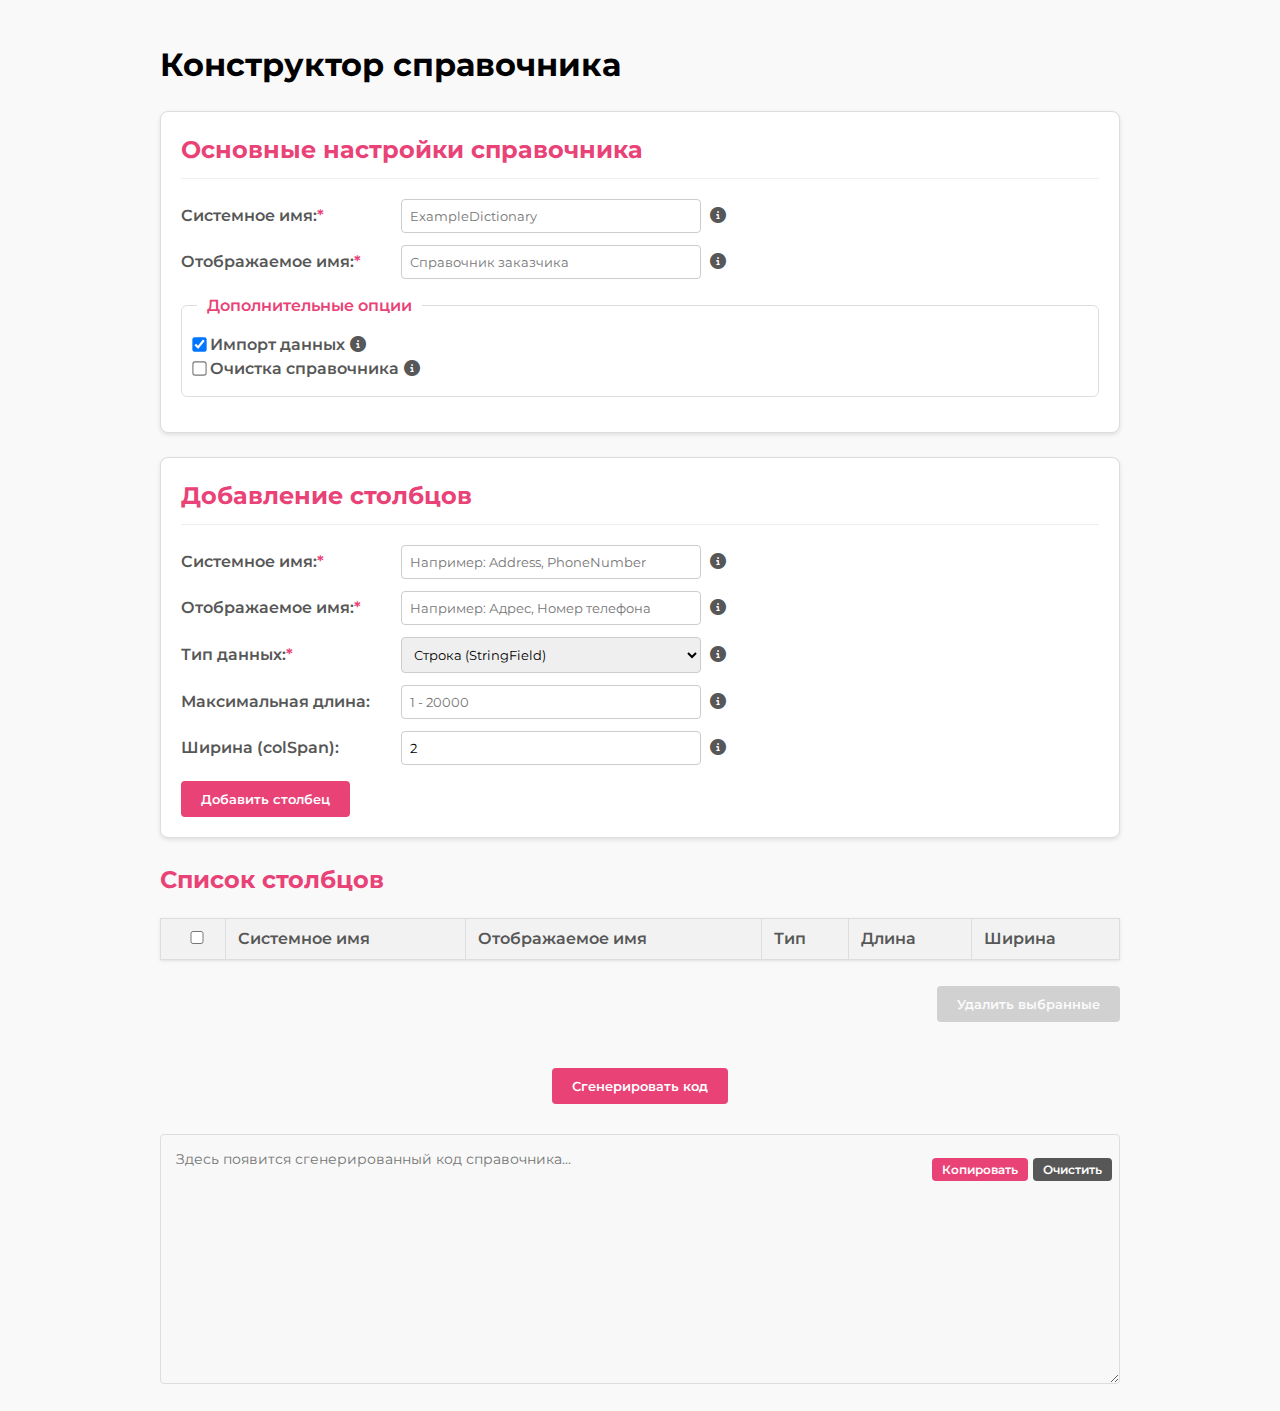
<file: index.html>
<!DOCTYPE html>
<html lang="ru">
<head>
  <meta charset="UTF-8">
  <title>Конструктор справочника</title>
  <link href="https://fonts.googleapis.com/css2?family=Montserrat:wght@400;500;600;700&display=swap" rel="stylesheet">
  <link href="https://cdnjs.cloudflare.com/ajax/libs/font-awesome/6.4.0/css/all.min.css" rel="stylesheet">
  <link href="css/style.css" rel="stylesheet">
</head>
<body>
  <h1 style="color: #000000;">Конструктор справочника</h1>

  <div class="notification" id="notification">
    <i class="fas fa-check-circle notification-icon"></i>
    <span></span>
  </div>
  <div class="notification" id="copyNotification">
    <i class="fas fa-check-circle notification-icon"></i>
    <span>Текст скопирован</span>
  </div>
  <div class="notification error" id="errorNotification">
    <i class="fas fa-exclamation-circle notification-icon"></i>
    <span id="errorMessage"></span>
  </div>

  <!-- Модальное окно подтверждения -->
  <div class="modal-overlay" id="confirmModal">
    <div class="modal">
      <h3 class="modal-title">Подтверждение</h3>
      <p>Вы уверены, что хотите удалить выбранные столбцы?</p>
      <div class="modal-buttons">
        <button class="modal-btn modal-btn-secondary" id="cancelDelete">Отмена</button>
        <button class="modal-btn modal-btn-primary" id="confirmDelete">Удалить</button>
      </div>
    </div>
  </div>

  <div class="form-section">
    <h2>Основные настройки справочника</h2>
    <div class="grid">
      <label for="dictName" class="required">Системное имя:</label>
      <div>
        <input type="text" id="dictName" maxlength="300" placeholder="ExampleDictionary" />
        <span class="tooltip"><i class="fa-solid fa-circle-info"></i><span class="tooltiptext">Должно начинаться с буквы, содержать только латиницу, цифры и подчёркивания. Например: UserData, Report_2023</span></span>
      </div>

      <label for="dictDisplayName" class="required">Отображаемое имя:</label>
      <div>
        <input type="text" id="dictDisplayName" maxlength="300" placeholder="Справочник заказчика" />
        <span class="tooltip"><i class="fa-solid fa-circle-info"></i><span class="tooltiptext">Название, которое будут видеть пользователи в системе. Может содержать любые символы.</span></span>
      </div>
    </div>

    <fieldset>
      <legend style="color: #E94277;">Дополнительные опции</legend>
      <div class="options-vertical">
        <label><input type="checkbox" id="withImport" checked> <span>Импорт данных</span> <span class="tooltip"><i class="fa-solid fa-circle-info"></i><span class="tooltiptext">Добавляет возможность импорта данных в справочник из Excel файлов</span></span></label>
        <label><input type="checkbox" id="withClear"> <span>Очистка справочника</span> <span class="tooltip"><i class="fa-solid fa-circle-info"></i><span class="tooltiptext">Добавляет возможность полной очистки данных справочника</span></span></label>
      </div>
    </fieldset>
  </div>

  <div class="form-section">
    <h2>Добавление столбцов</h2>
    <div class="grid">
      <label for="name" class="required">Системное имя:</label>
      <div>
        <input type="text" id="name" maxlength="300" placeholder="Например: Address, PhoneNumber" />
        <span class="tooltip"><i class="fa-solid fa-circle-info"></i><span class="tooltiptext">Имя поля в коде. Только латиница, цифры и подчёркивания. Например: FullName, BirthDate</span></span>
      </div>

      <label for="displayName" class="required">Отображаемое имя:</label>
      <div>
        <input type="text" id="displayName" maxlength="300" placeholder="Например: Адрес, Номер телефона" />
        <span class="tooltip"><i class="fa-solid fa-circle-info"></i><span class="tooltiptext">Название столбца, которое увидят пользователи</span></span>
      </div>

      <label for="type" class="required">Тип данных:</label>
      <div>
        <select id="type">
          <option value="StringField">Строка (StringField)</option>
          <option value="TextField">Текст (TextField)</option>
          <option value="DateField">Дата (DateField)</option>
          <option value="DatetimeField">Дата и время (DatetimeField)</option>
          <option value="BoolField">Логическое (BoolField)</option>
          <option value="IntField">Целое число (IntField)</option>
          <option value="DecimalField">Число (DecimalField)</option>
        </select>
        <span class="tooltip"><i class="fa-solid fa-circle-info"></i><span class="tooltiptext">Тип данных для столбца. Выберите соответствующий типу хранимых данных</span></span>
      </div>

      <label for="length">Максимальная длина:</label>
      <div>
        <input type="number" id="length" placeholder="1 - 20000" />
        <span class="tooltip"><i class="fa-solid fa-circle-info"></i><span class="tooltiptext">Максимальное количество символов для строковых полей</span></span>
      </div>

      <label for="colSpan">Ширина (colSpan):</label>
      <div>
        <input type="number" id="colSpan" value="2" min="1" max="12" placeholder="1 - 12"/>
        <span class="tooltip"><i class="fa-solid fa-circle-info"></i><span class="tooltiptext">Ширина столбца в интерфейсе (1-12, где 12 - полная ширина)</span></span>
      </div>
    </div>
    <button id="add-column-btn">Добавить столбец</button>
  </div>

  <h2 style="color: #E94277;">Список столбцов</h2>
  <table id="columns-table">
    <thead>
      <tr>
        <th class="checkbox-col"><input type="checkbox" id="select-all" class="select-all-checkbox"></th>
        <th>Системное имя</th>
        <th>Отображаемое имя</th>
        <th>Тип</th>
        <th>Длина</th>
        <th>Ширина</th>
      </tr>
    </thead>
    <tbody></tbody>
  </table>

  <div class="actions-under-table">
    <button id="delete-columns-btn" disabled>Удалить выбранные</button>
  </div>

  <div class="centered-button">
    <button onclick="generateCode()">Сгенерировать код</button>
  </div>

  <div class="code-output-block">
    <textarea id="code-output" readonly placeholder="Здесь появится сгенерированный код справочника..."></textarea>
    <div class="code-actions">
      <button class="copy-btn" id="copy-btn">Копировать</button>
      <button class="clear-btn" onclick="document.getElementById('code-output').value=''">Очистить</button>
    </div>
  </div>
  <script src="js/script.js"></script>
</body>
</html>
</file>
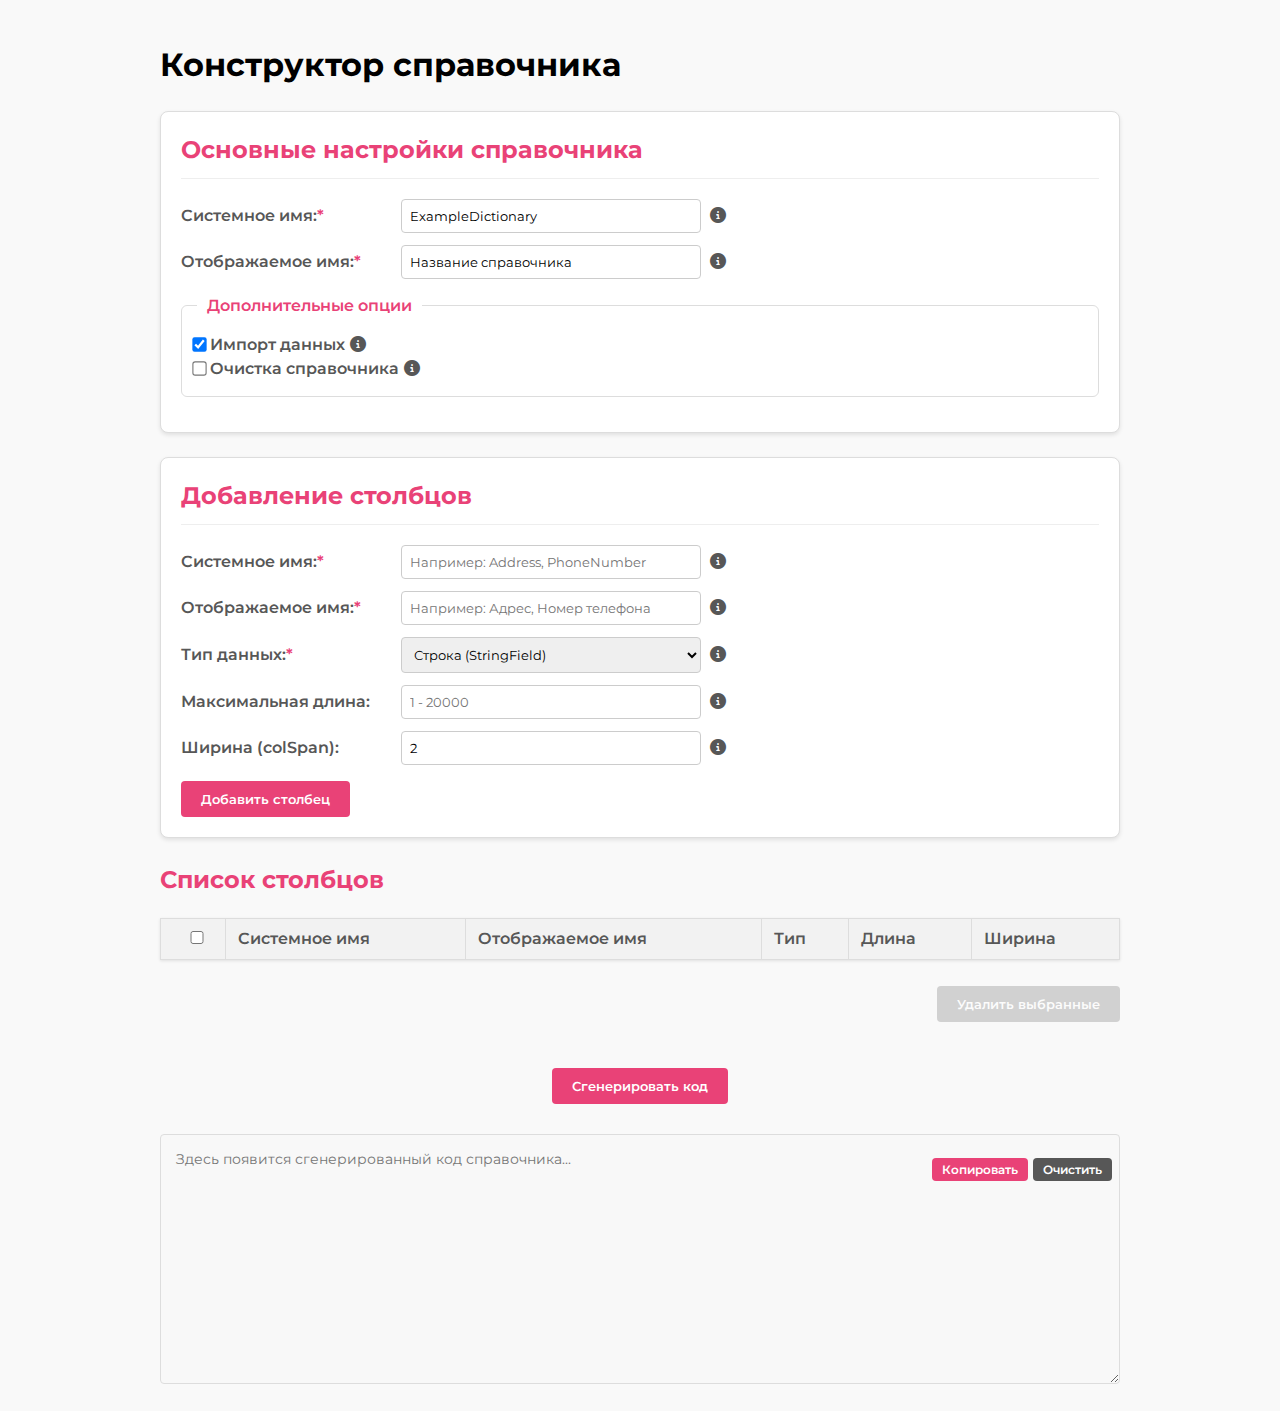
<file: v0.11.html>
<!DOCTYPE html>
<html lang="ru">
<head>
  <meta charset="UTF-8">
  <title>Конструктор справочника</title>
  <link href="https://fonts.googleapis.com/css2?family=Montserrat:wght@400;500;600;700&display=swap" rel="stylesheet">
  <link href="https://cdnjs.cloudflare.com/ajax/libs/font-awesome/6.4.0/css/all.min.css" rel="stylesheet">
  <style>
    body {
      font-family: 'Montserrat', sans-serif;
      padding: 20px;
      max-width: 960px;
      margin: auto;
      background-color: #f9f9f9;
      line-height: 1.5;
      color: #575757;
    }

    .form-section {
      border: 1px solid #ddd;
      padding: 20px;
      margin-bottom: 24px;
      border-radius: 8px;
      background: white;
      box-shadow: 0 2px 4px rgba(0,0,0,0.1);
    }

    .form-section h2 {
      margin-top: 0;
      color: #E94277;
      border-bottom: 1px solid #eee;
      padding-bottom: 10px;
    }

    .grid {
      display: grid;
      grid-template-columns: 200px 1fr;
      gap: 12px 20px;
      align-items: center;
    }

    label {
      font-weight: 600;
      white-space: nowrap;
      display: flex;
      align-items: center;
    }

    input, select {
      padding: 8px;
      width: 100%;
      box-sizing: border-box;
      max-width: 300px;
      border: 1px solid #ccc;
      border-radius: 4px;
      font-family: 'Montserrat', sans-serif;
      transition: border-color 0.3s;
    }

    input.error, select.error {
      border-color: #BA0000;
    }

    input:disabled {
      background-color: #f0f0f0;
      color: #999;
      cursor: not-allowed;
    }

    .options-group {
      background: #f5f5f5;
      padding: 15px;
      border-radius: 6px;
      margin-top: 10px;
    }

    .options-group legend {
      font-weight: 600;
      padding: 0 8px;
      color: #575757;
    }

    .options-vertical {
      padding: 0;
      margin: 0;
    }

    .options-vertical label {
      display: flex;
      align-items: center;
      margin: 0;
      padding: 0;
      gap: 0;
    }

    .options-vertical input[type="checkbox"] {
      margin: 0;
      padding: 0;
      width: auto;
      height: auto;
      position: relative;
      left: -4px;
      transform: scale(1.1);
    }

    .options-vertical label > span:first-of-type {
      margin-left: 0;
      padding-left: 0;
    }

    button {
      margin-top: 16px;
      padding: 10px 20px;
      cursor: pointer;
      background: #E94277;
      color: white;
      border: none;
      border-radius: 4px;
      font-weight: 600;
      transition: background 0.2s;
      font-family: 'Montserrat', sans-serif;
    }

    button:hover {
      background: #7a1f60;
    }

    button:disabled {
      opacity: 0.5;
      cursor: not-allowed;
      background: #aaa;
    }

    table {
      border-collapse: collapse;
      margin-top: 20px;
      width: 100%;
      background: white;
      box-shadow: 0 1px 3px rgba(0,0,0,0.1);
    }

    th, td {
      border: 1px solid #ddd;
      padding: 8px 12px;
      text-align: left;
    }

    th {
      background: #f2f2f2;
      font-weight: 600;
    }

    .checkbox-col {
      text-align: center;
      width: 40px;
    }

    .actions-under-table {
      margin-top: 10px;
      display: flex;
      justify-content: flex-end;
    }

    .centered-button {
      display: flex;
      justify-content: center;
      margin: 30px 0;
    }

    .code-output-block {
      position: relative;
      margin-top: 20px;
    }

    .code-actions {
      position: absolute;
      right: 0;
      top: 0;
      margin: 8px;
      display: flex;
      gap: 5px;
    }

    .copy-btn, .clear-btn {
      padding: 4px 10px;
      font-size: 12px;
      color: white;
      border: none;
      border-radius: 4px;
      font-family: 'Montserrat', sans-serif;
      cursor: pointer;
    }

    .copy-btn {
      background: #E94277;
    }

    .copy-btn:hover {
      background: #7a1f60;
    }

    .clear-btn {
      background: #575757;
    }

    .clear-btn:hover {
      background: #3d3d3d;
    }

    textarea {
      width: 100%;
      height: 250px;
      margin-top: 0;
      box-sizing: border-box;
      padding: 15px;
      border: 1px solid #ddd;
      border-radius: 4px;
      font-family: monospace;
      font-size: 14px;
      line-height: 1.4;
      background: #f8f8f8;
      font-family: 'Montserrat', sans-serif;
    }

    .tooltip {
      position: relative;
      display: inline-block;
      margin-left: 5px;
      cursor: help;
    }

    .tooltip .fa-circle-info {
      color: #575757;
      font-size: 16px;
      transition: color 0.2s;
    }

    .tooltip:hover .fa-circle-info {
      color: #333;
    }

    .tooltip .tooltiptext {
      visibility: hidden;
      width: 200px;
      background-color: #333;
      color: #fff;
      text-align: center;
      border-radius: 6px;
      padding: 8px;
      position: absolute;
      z-index: 1;
      bottom: 125%;
      left: 50%;
      transform: translateX(-50%);
      opacity: 0;
      transition: opacity 0.3s;
      font-size: 13px;
      font-weight: normal;
      white-space: normal;
      font-family: 'Montserrat', sans-serif;
    }

    .tooltip:hover .tooltiptext {
      visibility: visible;
      opacity: 1;
    }

    fieldset {
      border: 1px solid #ddd;
      border-radius: 6px;
      padding: 15px;
      margin: 15px 0;
      display: block;
    }

    legend {
      padding: 0 10px;
      font-weight: 600;
      color: #575757;
    }

    .required:after {
      content: " *";
      color: #E94277;
    }

    /* Стили для уведомлений */
    .notification {
      position: fixed;
      top: 20px;
      left: 50%;
      transform: translateX(-50%);
      background-color: #E94277;
      color: white;
      padding: 12px 24px;
      border-radius: 4px;
      box-shadow: 0 2px 10px rgba(0,0,0,0.2);
      z-index: 1000;
      opacity: 0;
      transition: opacity 0.3s ease-in-out;
      font-weight: 500;
      display: flex;
      align-items: flex-start; /* Изменено с center на flex-start */
      gap: 10px;
      white-space: pre-line;
      max-width: 80%;
      text-align: left;
    }

    .notification.error {
      background-color: #575757;
      align-items: flex-start; /* Добавлено для ошибок */
    }

    .notification-icon {
      font-size: 16px;
      margin-top: 2px; /* Добавлено для выравнивания иконки */
	  margin-left: -10px;
      flex-shrink: 0; /* Запрещаем сжатие иконки */
    }
    
    .notification span {
      display: inline-block;
      text-align: left;
    }
	
    .notification.show {
      opacity: 1;
    }

    /* Стиль для чекбокса "выбрать все" */
    .select-all-checkbox {
      margin-right: 5px;
    }

    /* Модальное окно подтверждения */
    .modal-overlay {
      position: fixed;
      top: 0;
      left: 0;
      right: 0;
      bottom: 0;
      background-color: rgba(0,0,0,0.5);
      display: flex;
      justify-content: center;
      align-items: center;
      z-index: 1001;
      opacity: 0;
      visibility: hidden;
      transition: all 0.3s;
    }

    .modal-overlay.show {
      opacity: 1;
      visibility: visible;
    }

    .modal {
      background-color: white;
      padding: 20px;
      border-radius: 8px;
      box-shadow: 0 4px 20px rgba(0,0,0,0.2);
      max-width: 400px;
      width: 100%;
    }

    .modal-title {
      margin-top: 0;
      color: #E94277;
    }

    .modal-buttons {
      display: flex;
      justify-content: flex-end;
      gap: 10px;
      margin-top: 20px;
    }

    .modal-btn {
      padding: 8px 16px;
      border: none;
      border-radius: 4px;
      cursor: pointer;
      font-family: 'Montserrat', sans-serif;
      font-weight: 600;
    }

    .modal-btn-primary {
      background-color: #E94277;
      color: white;
    }

    .modal-btn-secondary {
      background-color: #575757;
      color: white;
    }
  </style>
</head>
<body>
  <h1 style="color: #000000;">Конструктор справочника</h1>

  <div class="notification" id="notification">
    <i class="fas fa-check-circle notification-icon"></i>
    <span></span>
  </div>
  <div class="notification" id="copyNotification">
    <i class="fas fa-check-circle notification-icon"></i>
    <span>Текст скопирован</span>
  </div>
  <div class="notification error" id="errorNotification">
    <i class="fas fa-exclamation-circle notification-icon"></i>
    <span id="errorMessage"></span>
  </div>

  <!-- Модальное окно подтверждения -->
  <div class="modal-overlay" id="confirmModal">
    <div class="modal">
      <h3 class="modal-title">Подтверждение</h3>
      <p>Вы уверены, что хотите удалить выбранные столбцы?</p>
      <div class="modal-buttons">
        <button class="modal-btn modal-btn-secondary" id="cancelDelete">Отмена</button>
        <button class="modal-btn modal-btn-primary" id="confirmDelete">Удалить</button>
      </div>
    </div>
  </div>

  <div class="form-section">
    <h2>Основные настройки справочника</h2>
    <div class="grid">
      <label for="dictName" class="required">Системное имя:</label>
      <div>
        <input type="text" id="dictName" value="ExampleDictionary" maxlength="300" />
        <span class="tooltip"><i class="fa-solid fa-circle-info"></i><span class="tooltiptext">Должно начинаться с буквы, содержать только латиницу, цифры и подчёркивания. Например: UserData, Report_2023</span></span>
      </div>

      <label for="dictDisplayName" class="required">Отображаемое имя:</label>
      <div>
        <input type="text" id="dictDisplayName" value="Название справочника" maxlength="300" />
        <span class="tooltip"><i class="fa-solid fa-circle-info"></i><span class="tooltiptext">Название, которое будут видеть пользователи в системе. Может содержать любые символы.</span></span>
      </div>
    </div>

    <fieldset>
      <legend style="color: #E94277;">Дополнительные опции</legend>
      <div class="options-vertical">
        <label><input type="checkbox" id="withImport" checked> <span>Импорт данных</span> <span class="tooltip"><i class="fa-solid fa-circle-info"></i><span class="tooltiptext">Добавляет возможность импорта данных в справочник из Excel файлов</span></span></label>
        <label><input type="checkbox" id="withClear"> <span>Очистка справочника</span> <span class="tooltip"><i class="fa-solid fa-circle-info"></i><span class="tooltiptext">Добавляет возможность полной очистки данных справочника</span></span></label>
      </div>
    </fieldset>
  </div>

  <div class="form-section">
    <h2>Добавление столбцов</h2>
    <div class="grid">
      <label for="name" class="required">Системное имя:</label>
      <div>
        <input type="text" id="name" maxlength="300" placeholder="Например: Address, PhoneNumber" />
        <span class="tooltip"><i class="fa-solid fa-circle-info"></i><span class="tooltiptext">Имя поля в коде. Только латиница, цифры и подчёркивания. Например: FullName, BirthDate</span></span>
      </div>

      <label for="displayName" class="required">Отображаемое имя:</label>
      <div>
        <input type="text" id="displayName" maxlength="300" placeholder="Например: Адрес, Номер телефона" />
        <span class="tooltip"><i class="fa-solid fa-circle-info"></i><span class="tooltiptext">Название столбца, которое увидят пользователи</span></span>
      </div>

      <label for="type" class="required">Тип данных:</label>
      <div>
        <select id="type">
          <option value="StringField">Строка (StringField)</option>
          <option value="TextField">Текст (TextField)</option>
          <option value="DateField">Дата (DateField)</option>
          <option value="DatetimeField">Дата и время (DatetimeField)</option>
          <option value="BoolField">Логическое (BoolField)</option>
          <option value="IntField">Целое число (IntField)</option>
          <option value="DecimalField">Число (DecimalField)</option>
        </select>
        <span class="tooltip"><i class="fa-solid fa-circle-info"></i><span class="tooltiptext">Тип данных для столбца. Выберите соответствующий типу хранимых данных</span></span>
      </div>

      <label for="length">Максимальная длина:</label>
      <div>
        <input type="number" id="length" placeholder="1 - 20000" />
        <span class="tooltip"><i class="fa-solid fa-circle-info"></i><span class="tooltiptext">Максимальное количество символов для строковых полей</span></span>
      </div>

      <label for="colSpan">Ширина (colSpan):</label>
      <div>
        <input type="number" id="colSpan" value="2" min="1" max="12" placeholder="1 - 12"/>
        <span class="tooltip"><i class="fa-solid fa-circle-info"></i><span class="tooltiptext">Ширина столбца в интерфейсе (1-12, где 12 - полная ширина)</span></span>
      </div>
    </div>
    <button id="add-column-btn">Добавить столбец</button>
  </div>

  <h2 style="color: #E94277;">Список столбцов</h2>
  <table id="columns-table">
    <thead>
      <tr>
        <th class="checkbox-col"><input type="checkbox" id="select-all" class="select-all-checkbox"></th>
        <th>Системное имя</th>
        <th>Отображаемое имя</th>
        <th>Тип</th>
        <th>Длина</th>
        <th>Ширина</th>
      </tr>
    </thead>
    <tbody></tbody>
  </table>

  <div class="actions-under-table">
    <button id="delete-columns-btn" disabled>Удалить выбранные</button>
  </div>

  <div class="centered-button">
    <button onclick="generateCode()">Сгенерировать код</button>
  </div>

  <div class="code-output-block">
    <textarea id="code-output" readonly placeholder="Здесь появится сгенерированный код справочника..."></textarea>
    <div class="code-actions">
      <button class="copy-btn" id="copy-btn">Копировать</button>
      <button class="clear-btn" onclick="document.getElementById('code-output').value=''">Очистить</button>
    </div>
  </div>

  <script>
    const columns = [];

    const typeLabels = {
      StringField: "Строка",
      TextField: "Текст",
      DateField: "Дата",
      DatetimeField: "Дата и время",
      BoolField: "Логическое",
      IntField: "Целое число",
      DecimalField: "Число"
    };

    // Обработчик изменения типа данных
    document.getElementById("type").addEventListener("change", function() {
      const lengthField = document.getElementById("length");
      if (this.value === "StringField") {
        lengthField.disabled = false;
        lengthField.placeholder = "1 - 20000";
      } else {
        lengthField.disabled = true;
        lengthField.value = "";
        lengthField.placeholder = "Только для типа Строка (StringField)";
      }
    });

    // Функция для показа уведомления
    function showNotification(elementId, message = '', duration = 3500) {
      const notification = document.getElementById(elementId);
      
      // Скрываем все уведомления перед показом нового
      document.querySelectorAll('.notification.show').forEach(el => {
        el.classList.remove('show');
      });
      
      if (elementId === 'errorNotification') {
        const errorMessageElement = document.getElementById('errorMessage');
        errorMessageElement.innerHTML = message.replace(/\n/g, '<br>');
        
        if (message.includes("Системное имя должно:") || message.includes("Системное имя справочника должно:")) {
          duration = 5000;
        }
      } else if (message) {
        // Для других уведомлений устанавливаем текст, если он передан
        notification.querySelector('span').textContent = message;
      }
      
      notification.classList.add('show');
      setTimeout(() => {
        notification.classList.remove('show');
      }, duration);
    }

    // Функция для сброса ошибок валидации
    function resetValidationErrors() {
      document.querySelectorAll('input.error, select.error').forEach(el => {
        el.classList.remove('error');
      });
    }

    // Обработчик для кнопки "Добавить столбец"
    document.getElementById("add-column-btn").addEventListener("click", function() {
      const success = addColumn();
      if (success) {
        showNotification('notification', 'Столбец добавлен');
      }
    });

    // Обработчик для кнопки "Копировать"
    document.getElementById("copy-btn").addEventListener("click", function() {
      const codeOutput = document.getElementById("code-output");
      codeOutput.select();
      document.execCommand('copy');
      showNotification('copyNotification', 'Текст скопирован в буфер обмена');
    });

    // Обработчик для "Выбрать все"
    document.getElementById("select-all").addEventListener("change", function() {
      const checkboxes = document.querySelectorAll('#columns-table tbody input[type="checkbox"]');
      checkboxes.forEach(checkbox => {
        checkbox.checked = this.checked;
      });
      updateDeleteButtonState();
    });

    // Обработчики для модального окна подтверждения
    document.getElementById("delete-columns-btn").addEventListener("click", function() {
      document.getElementById("confirmModal").classList.add("show");
    });

    document.getElementById("cancelDelete").addEventListener("click", function() {
      document.getElementById("confirmModal").classList.remove("show");
    });

    document.getElementById("confirmDelete").addEventListener("click", function() {
      document.getElementById("confirmModal").classList.remove("show");
      deleteSelectedColumns();
    });

    function isValidSystemName(name) {
      return /^[a-zA-Z][a-zA-Z0-9_]*$/.test(name) && !/^\d+$/.test(name) && !name.includes(" ");
    }

    function addColumn() {
      resetValidationErrors();
      
      const name = document.getElementById("name").value.trim();
      const displayName = document.getElementById("displayName").value.trim();
      const type = document.getElementById("type").value;
      const length = document.getElementById("length").value;
      const colSpan = parseInt(document.getElementById("colSpan").value);

      let hasError = false;

      if (!name) {
        document.getElementById("name").classList.add('error');
        hasError = true;
      }

      if (!displayName) {
        document.getElementById("displayName").classList.add('error');
        hasError = true;
      }

      if (!type) {
        document.getElementById("type").classList.add('error');
        hasError = true;
      }

      if (hasError) {
        showNotification('errorNotification', 'Заполните все обязательные поля (помечены *)');
        return false;
      }

      if (!isValidSystemName(name)) {
        document.getElementById("name").classList.add('error');
        showNotification('errorNotification', 'Системное имя должно:\n• Начинаться с буквы\n• Содержать только латиницу, цифры и подчёркивания\n• Не быть числом\n• Не содержать пробелы');
        return false;
      }

      if (columns.some(col => col.name === name)) {
        document.getElementById("name").classList.add('error');
        showNotification('errorNotification', 'Системное имя столбца должно быть уникальным');
        return false;
      }

      if (type === "StringField" && (isNaN(length) || length <= 0 || length > 20000)) {
        document.getElementById("length").classList.add('error');
        showNotification('errorNotification', 'Для StringField длина должна быть от 1 до 20000 символов');
        return false;
      }

      if (isNaN(colSpan) || colSpan <= 0 || colSpan > 12) {
        document.getElementById("colSpan").classList.add('error');
        showNotification('errorNotification', 'Ширина (colSpan) должна быть числом от 1 до 12');
        return false;
      }

      if (name.length > 300 || displayName.length > 300) {
        showNotification('errorNotification', 'Слишком длинное имя — максимум 300 символов');
        return false;
      }

      columns.push({ 
        name, 
        displayName, 
        type, 
        length: type === "StringField" ? parseInt(length) : null, 
        colSpan 
      });
      renderColumns();

      document.getElementById("name").value = "";
      document.getElementById("displayName").value = "";
      document.getElementById("length").value = "";
      
      return true;
    }

    function renderColumns() {
      const tbody = document.querySelector("#columns-table tbody");
      tbody.innerHTML = "";
      columns.forEach((col, index) => {
        const row = document.createElement("tr");
        row.innerHTML = `
          <td class="checkbox-col"><input type="checkbox" data-index="${index}" onchange="updateDeleteButtonState()"></td>
          <td>${col.name}</td>
          <td>${col.displayName}</td>
          <td>${typeLabels[col.type]} (${col.type})</td>
          <td style="padding-left: 8.5px; text-align: center">${col.type === "StringField" ? col.length : "—"}</td>
          <td>${col.colSpan}</td>
        `;
        tbody.appendChild(row);
      });

      updateDeleteButtonState();
    }

    function updateDeleteButtonState() {
      const checkboxes = document.querySelectorAll('#columns-table tbody input[type="checkbox"]');
      const anyChecked = Array.from(checkboxes).some(cb => cb.checked);
      document.getElementById("delete-columns-btn").disabled = !anyChecked;
      
      // Обновляем состояние "Выбрать все"
      const selectAll = document.getElementById("select-all");
      selectAll.checked = checkboxes.length > 0 && Array.from(checkboxes).every(cb => cb.checked);
    }

    function deleteSelectedColumns() {
      const checkboxes = document.querySelectorAll('#columns-table tbody input[type="checkbox"]');
      const toDelete = Array.from(checkboxes)
        .filter(cb => cb.checked)
        .map(cb => parseInt(cb.dataset.index));

      if (toDelete.length === 0) return;

      for (let i = toDelete.length - 1; i >= 0; i--) {
        columns.splice(toDelete[i], 1);
      }
      renderColumns();
      document.getElementById("select-all").checked = false;
      showNotification('notification', 'Выбранные столбцы удалены');
    }

    function generateCode() {
      resetValidationErrors();
      
      const dictName = document.getElementById("dictName").value.trim();
      const dictDisplayName = document.getElementById("dictDisplayName").value.trim();

      if (!dictName) {
        document.getElementById("dictName").classList.add('error');
        showNotification('errorNotification', 'Введите системное имя справочника');
        return;
      }

      if (!dictDisplayName) {
        document.getElementById("dictDisplayName").classList.add('error');
        showNotification('errorNotification', 'Введите отображаемое имя справочника');
        return;
      }

      if (!isValidSystemName(dictName)) {
        document.getElementById("dictName").classList.add('error');
        showNotification('errorNotification', 'Системное имя справочника должно:\n• Начинаться с буквы\n• Содержать только латиницу, цифры и подчёркивания\n• Не быть числом\n• Не содержать пробелы');
        return;
      }

      if (dictName.length > 300 || dictDisplayName.length > 300) {
        showNotification('errorNotification', 'Слишком длинное имя справочника — максимум 300 символов');
        return;
      }

      if (columns.length === 0) {
        showNotification('errorNotification', 'Добавьте хотя бы один столбец');
        return;
      }

      const imports = new Set(['import org.zenframework.z8.base.table.Table;']);
      const withImport = document.getElementById("withImport").checked;
      const withClear = document.getElementById("withClear").checked;

      if (withImport) imports.add('import pro.doczilla.dictionary.importFile.CsvDictionaryImportAction;');
      if (withClear) imports.add('import pro.doczilla.dictionary.action.ClearAction;');

      const fieldsCode = columns.map(col => {
        imports.add(`import org.zenframework.z8.base.table.value.${col.type};`);
        let fieldCode = `
[name "${col.name}"]
[displayName "${col.displayName}"]
public ${col.type} ${col.name};`;
        
        // Добавляем длину только для StringField
        if (col.type === "StringField") {
          fieldCode += `
${col.name}.length = ${col.length};`;
        }
        
        fieldCode += `
${col.name}.colSpan = ${col.colSpan};`;
        
        return fieldCode;
      });

      const fieldNames = columns.map(c => c.name).join(', ');

      const actionsBlock = (() => {
        const actions = [];
        if (withClear) actions.push('clearAction');
        if (withImport) actions.push('importAction');
        if (actions.length === 0) return '';
        return `
${withImport ? 'CsvDictionaryImportAction importAction;' : ''}
${withClear ? 'ClearAction clearAction;' : ''}
actions = {${actions.join(', ')}};`;
      })();

      const result = `
${[...imports].sort().join('\n')}

[generatable]
[dictionary]
[request true]
[name "${dictName}"]
[displayName "${dictDisplayName}"]
public class ${dictName} extends Table {

${fieldsCode.join('\n\n')}

columns = {${fieldNames}};
controls = {${fieldNames}};${actionsBlock ? '\n' + actionsBlock : ''}
}
`;

      document.getElementById("code-output").value = result.trim();
      showNotification('notification', 'Код успешно сгенерирован');
    }

    // Инициализация при загрузке
    document.addEventListener("DOMContentLoaded", function() {
      const typeSelect = document.getElementById("type");
      const lengthField = document.getElementById("length");
      
      if (typeSelect.value !== "StringField") {
        lengthField.disabled = true;
        lengthField.placeholder = "Только для StringField";
      }
    });
  </script>
</body>
</html>
</file>
<file: css/style.css>
body {
    font-family: 'Montserrat', sans-serif;
    padding: 20px;
    max-width: 960px;
    margin: auto;
    background-color: #f9f9f9;
    line-height: 1.5;
    color: #575757;
  }

  .form-section {
    border: 1px solid #ddd;
    padding: 20px;
    margin-bottom: 24px;
    border-radius: 8px;
    background: white;
    box-shadow: 0 2px 4px rgba(0,0,0,0.1);
  }

  .form-section h2 {
    margin-top: 0;
    color: #E94277;
    border-bottom: 1px solid #eee;
    padding-bottom: 10px;
  }

  .grid {
    display: grid;
    grid-template-columns: 200px 1fr;
    gap: 12px 20px;
    align-items: center;
  }

  label {
    font-weight: 600;
    white-space: nowrap;
    display: flex;
    align-items: center;
  }

  input, select {
    padding: 8px;
    width: 100%;
    box-sizing: border-box;
    max-width: 300px;
    border: 1px solid #ccc;
    border-radius: 4px;
    font-family: 'Montserrat', sans-serif;
    transition: border-color 0.3s;
  }

  input.error, select.error {
    border-color: #BA0000;
  }

  input:disabled {
    background-color: #f0f0f0;
    color: #999;
    cursor: not-allowed;
  }

  .options-group {
    background: #f5f5f5;
    padding: 15px;
    border-radius: 6px;
    margin-top: 10px;
  }

  .options-group legend {
    font-weight: 600;
    padding: 0 8px;
    color: #575757;
  }

  .options-vertical {
    padding: 0;
    margin: 0;
  }

  .options-vertical label {
    display: flex;
    align-items: center;
    margin: 0;
    padding: 0;
    gap: 0;
  }

  .options-vertical input[type="checkbox"] {
    margin: 0;
    padding: 0;
    width: auto;
    height: auto;
    position: relative;
    left: -4px;
    transform: scale(1.1);
  }

  .options-vertical label > span:first-of-type {
    margin-left: 0;
    padding-left: 0;
  }

  button {
    margin-top: 16px;
    padding: 10px 20px;
    cursor: pointer;
    background: #E94277;
    color: white;
    border: none;
    border-radius: 4px;
    font-weight: 600;
    transition: background 0.2s;
    font-family: 'Montserrat', sans-serif;
  }

  button:hover {
    background: #7a1f60;
  }

  button:disabled {
    opacity: 0.5;
    cursor: not-allowed;
    background: #aaa;
  }

  table {
    border-collapse: collapse;
    margin-top: 20px;
    width: 100%;
    background: white;
    box-shadow: 0 1px 3px rgba(0,0,0,0.1);
  }

  th, td {
    border: 1px solid #ddd;
    padding: 8px 12px;
    text-align: left;
  }

  th {
    background: #f2f2f2;
    font-weight: 600;
  }

  .checkbox-col {
    text-align: center;
    width: 40px;
  }

  .actions-under-table {
    margin-top: 10px;
    display: flex;
    justify-content: flex-end;
  }

  .centered-button {
    display: flex;
    justify-content: center;
    margin: 30px 0;
  }

  .code-output-block {
    position: relative;
    margin-top: 20px;
  }

  .code-actions {
    position: absolute;
    right: 0;
    top: 0;
    margin: 8px;
    display: flex;
    gap: 5px;
  }

  .copy-btn, .clear-btn {
    padding: 4px 10px;
    font-size: 12px;
    color: white;
    border: none;
    border-radius: 4px;
    font-family: 'Montserrat', sans-serif;
    cursor: pointer;
  }

  .copy-btn {
    background: #E94277;
  }

  .copy-btn:hover {
    background: #7a1f60;
  }

  .clear-btn {
    background: #575757;
  }

  .clear-btn:hover {
    background: #3d3d3d;
  }

  textarea {
    width: 100%;
    height: 250px;
    margin-top: 0;
    box-sizing: border-box;
    padding: 15px;
    border: 1px solid #ddd;
    border-radius: 4px;
    font-family: monospace;
    font-size: 14px;
    line-height: 1.4;
    background: #f8f8f8;
    font-family: 'Montserrat', sans-serif;
  }

  .tooltip {
    position: relative;
    display: inline-block;
    margin-left: 5px;
    cursor: help;
  }

  .tooltip .fa-circle-info {
    color: #575757;
    font-size: 16px;
    transition: color 0.2s;
  }

  .tooltip:hover .fa-circle-info {
    color: #333;
  }

  .tooltip .tooltiptext {
    visibility: hidden;
    width: 200px;
    background-color: #333;
    color: #fff;
    text-align: center;
    border-radius: 6px;
    padding: 8px;
    position: absolute;
    z-index: 1;
    bottom: 125%;
    left: 50%;
    transform: translateX(-50%);
    opacity: 0;
    transition: opacity 0.3s;
    font-size: 13px;
    font-weight: normal;
    white-space: normal;
    font-family: 'Montserrat', sans-serif;
  }

  .tooltip:hover .tooltiptext {
    visibility: visible;
    opacity: 1;
  }

  fieldset {
    border: 1px solid #ddd;
    border-radius: 6px;
    padding: 15px;
    margin: 15px 0;
    display: block;
  }

  legend {
    padding: 0 10px;
    font-weight: 600;
    color: #575757;
  }

  .required:after {
    content: " *";
    color: #E94277;
  }

  /* Стили для уведомлений */
  .notification {
    position: fixed;
    top: 20px;
    left: 50%;
    transform: translateX(-50%);
    background-color: #E94277;
    color: white;
    padding: 12px 24px;
    border-radius: 4px;
    box-shadow: 0 2px 10px rgba(0,0,0,0.2);
    z-index: 1000;
    opacity: 0;
    transition: opacity 0.3s ease-in-out;
    font-weight: 500;
    display: flex;
    align-items: flex-start; /* Изменено с center на flex-start */
    gap: 10px;
    white-space: pre-line;
    max-width: 80%;
    text-align: left;
  }

  .notification.error {
    background-color: #575757;
    align-items: flex-start; /* Добавлено для ошибок */
  }

  .notification-icon {
    font-size: 16px;
    margin-top: 2px; /* Добавлено для выравнивания иконки */
    margin-left: -10px;
    flex-shrink: 0; /* Запрещаем сжатие иконки */
  }
  
  .notification span {
    display: inline-block;
    text-align: left;
  }
  
  .notification.show {
    opacity: 1;
  }

  /* Стиль для чекбокса "выбрать все" */
  .select-all-checkbox {
    margin-right: 5px;
  }

  /* Модальное окно подтверждения */
  .modal-overlay {
    position: fixed;
    top: 0;
    left: 0;
    right: 0;
    bottom: 0;
    background-color: rgba(0,0,0,0.5);
    display: flex;
    justify-content: center;
    align-items: center;
    z-index: 1001;
    opacity: 0;
    visibility: hidden;
    transition: all 0.3s;
  }

  .modal-overlay.show {
    opacity: 1;
    visibility: visible;
  }

  .modal {
    background-color: white;
    padding: 20px;
    border-radius: 8px;
    box-shadow: 0 4px 20px rgba(0,0,0,0.2);
    max-width: 400px;
    width: 100%;
  }

  .modal-title {
    margin-top: 0;
    color: #E94277;
  }

  .modal-buttons {
    display: flex;
    justify-content: flex-end;
    gap: 10px;
    margin-top: 20px;
  }

  .modal-btn {
    padding: 8px 16px;
    border: none;
    border-radius: 4px;
    cursor: pointer;
    font-family: 'Montserrat', sans-serif;
    font-weight: 600;
  }

  .modal-btn-primary {
    background-color: #E94277;
    color: white;
  }

  .modal-btn-secondary {
    background-color: #575757;
    color: white;
  }
</file>
